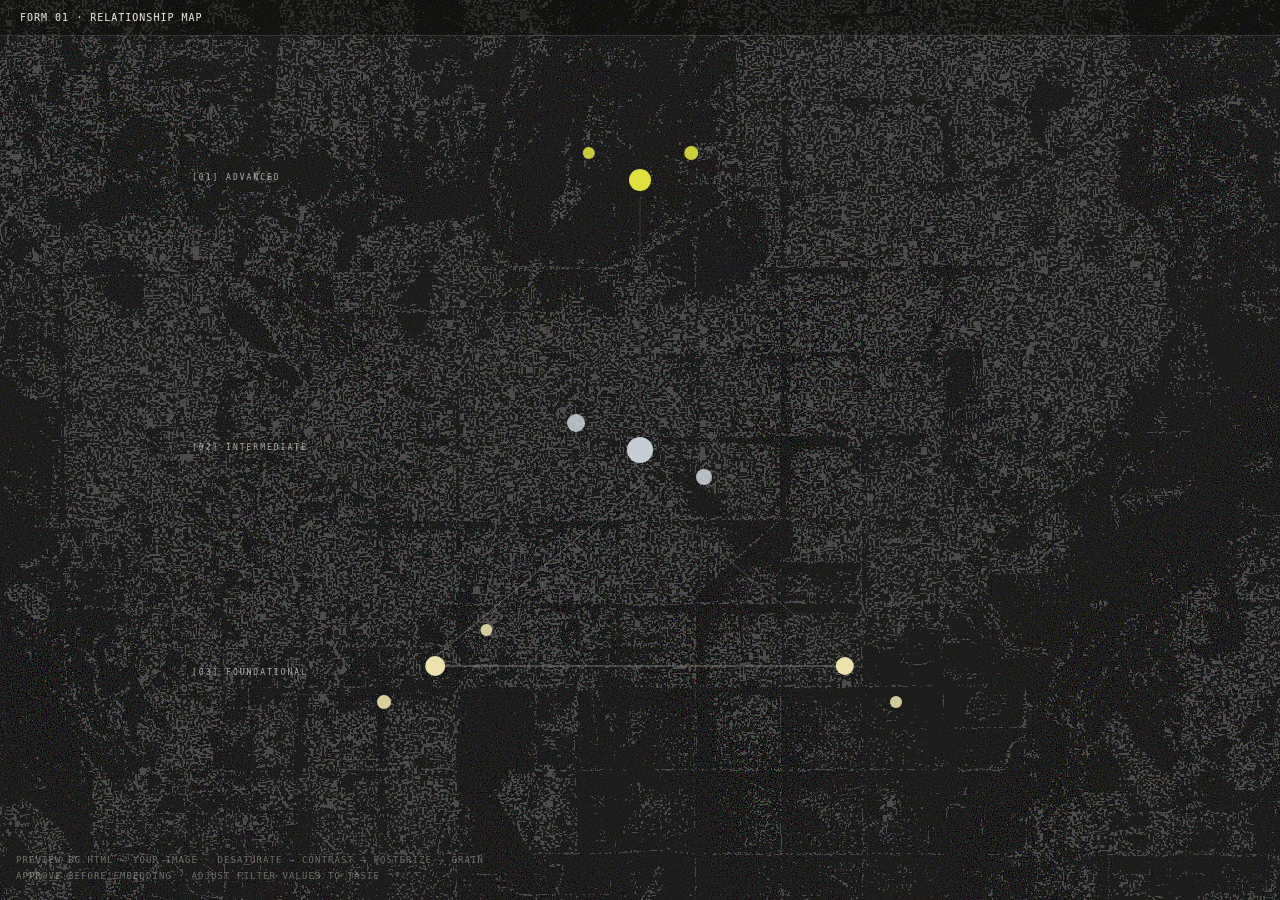
<file: preview_bg.html>
<!DOCTYPE html>
<html lang="en">
<head>
<meta charset="UTF-8">
<meta name="viewport" content="width=device-width, initial-scale=1.0">
<title>Background Preview — Terrain Image</title>
<style>
  * { box-sizing: border-box; margin: 0; padding: 0; }
  body { background: #0a0905; overflow: hidden; height: 100dvh; width: 100vw; }

  .bg {
    position: fixed; top: 0; left: 0;
    width: 100%; height: 100%;
    z-index: 0;
  }

  .overlay {
    position: fixed; top: 0; left: 0; right: 0; bottom: 0;
    z-index: 10;
    pointer-events: none;
    font-family: 'JetBrains Mono', ui-monospace, monospace;
    font-size: 10px;
    letter-spacing: 0.1em;
  }

  .header {
    padding: 12px 20px;
    color: #efebe1;
    text-transform: uppercase;
    border-bottom: 1px solid #efebe128;
    background: rgba(10,9,5,0.45);
  }

  .note {
    position: absolute;
    bottom: 16px; left: 16px;
    color: #efebe1;
    opacity: 0.4;
    font-size: 9px;
    letter-spacing: 0.12em;
    line-height: 1.8;
    text-transform: uppercase;
  }

  .reg-tl { position: fixed; top: 8px; left: 8px; width: 8px; height: 8px;
    border-top: 1px solid #efebe140; border-left: 1px solid #efebe140; }
  .reg-br { position: fixed; bottom: 8px; right: 8px; width: 8px; height: 8px;
    border-bottom: 1px solid #efebe140; border-right: 1px solid #efebe140; }
</style>
</head>
<body>

<!--
  FILTER CHAIN (applied to your actual image):
  1. feColorMatrix saturate=0    → strip all colour, pure grey
  2. feColorMatrix contrast/dark → output = 1.5×input − 0.6  (pushes pale grey to dark)
  3. feComponentTransfer discrete → 5-band hard posterize (the xerox effect)
  4. feTurbulence grain + cloud mask → patchy photocopy grain
  5. feComposite → blend grain into posterized image (15% grain / 85% image)

  KNOBS:
  - darken matrix: raise/lower the last number (-0.6) to brighten/darken
  - contrast matrix: raise/lower first number (1.5) for more/less contrast
  - discrete tableValues: fewer distinct values = more abstracted
  - grain k2 value: raise to add more grain
-->

<svg class="bg" xmlns="http://www.w3.org/2000/svg" xmlns:xlink="http://www.w3.org/1999/xlink">
  <defs>
    <filter id="terrain" x="0%" y="0%" width="100%" height="100%"
            color-interpolation-filters="linearRGB">

      <!-- 1. Desaturate: strip image colour → pure grey -->
      <feColorMatrix type="saturate" values="0" result="grey"/>

      <!-- 2. Darken + contrast: output = 1.5×input − 0.60 -->
      <!--    pale aerial grey (~0.75) → 0.525; midtones → darker; shadows → black -->
      <feColorMatrix in="grey" type="matrix"
        values="1.5 0 0 0 -0.60   0 1.5 0 0 -0.60   0 0 1.5 0 -0.60   0 0 0 1 0"
        result="dark"/>

      <!-- 3. Posterize: 5 hard bands — the abstraction/xerox effect -->
      <!--    [0–0.3]→0.0  [0.3–0.5]→0.08  [0.5–0.7]→0.28  [0.7–0.88]→0.52  [0.88–1]→0.76 -->
      <feComponentTransfer in="dark" result="poster">
        <feFuncR type="discrete" tableValues="0.0 0.0 0.0 0.08 0.08 0.28 0.28 0.52 0.52 0.76"/>
        <feFuncG type="discrete" tableValues="0.0 0.0 0.0 0.08 0.08 0.28 0.28 0.52 0.52 0.76"/>
        <feFuncB type="discrete" tableValues="0.0 0.0 0.0 0.08 0.08 0.28 0.28 0.52 0.52 0.76"/>
      </feComponentTransfer>

      <!-- 4a. Fine photocopy grain -->
      <feTurbulence type="fractalNoise"
        baseFrequency="0.80" numOctaves="4" seed="7" result="finegrain"/>

      <!-- 4b. Cloud mask: patchy grain density -->
      <feTurbulence type="fractalNoise"
        baseFrequency="0.006 0.004" numOctaves="2" seed="99" result="graincloud"/>
      <feComposite in="finegrain" in2="graincloud"
        operator="arithmetic" k1="1.9" k2="0" k3="-0.45" k4="0.08" result="grain"/>

      <!-- 5. Mix: grain subordinate to image structure -->
      <feComposite in="grain" in2="poster"
        operator="arithmetic" k1="0" k2="0.15" k3="0.85" k4="0"/>

    </filter>
  </defs>

  <!-- Your image, scaled to fill the viewport, filter applied -->
  <image href="data/bg_terrain.jpg"
         x="0" y="0" width="100%" height="100%"
         preserveAspectRatio="xMidYMid slice"
         filter="url(#terrain)"/>
</svg>

<!-- Sample UI to judge legibility over the texture -->
<div class="overlay">
  <div class="header">FORM 01 · RELATIONSHIP MAP</div>

  <svg style="position:absolute;top:0;left:0;width:100%;height:100%;pointer-events:none">

    <!-- Sample links -->
    <line x1="50%" y1="22%" x2="50%" y2="46%" stroke="#3a3836" stroke-width="1.2" stroke-opacity="0.9"/>
    <line x1="50%" y1="54%" x2="34%" y2="73%" stroke="#7a7876" stroke-width="1" stroke-opacity="0.8"/>
    <line x1="50%" y1="54%" x2="66%" y2="73%" stroke="#5a5856" stroke-width="1" stroke-opacity="0.8"/>
    <line x1="34%" y1="74%" x2="66%" y2="74%" stroke="#9a9896" stroke-width="1" stroke-opacity="0.7"/>

    <!-- Advanced nodes (#e0e03e) -->
    <circle cx="50%" cy="20%" r="11" fill="#e0e03e"/>
    <circle cx="54%" cy="17%" r="7"  fill="#e0e03e" fill-opacity="0.9"/>
    <circle cx="46%" cy="17%" r="6"  fill="#e0e03e" fill-opacity="0.88"/>

    <!-- Intermediate (#c5ccd5) -->
    <circle cx="50%" cy="50%" r="13" fill="#c5ccd5"/>
    <circle cx="55%" cy="53%" r="8"  fill="#c5ccd5" fill-opacity="0.9"/>
    <circle cx="45%" cy="47%" r="9"  fill="#c5ccd5" fill-opacity="0.88"/>

    <!-- Foundational (#ede2ac) -->
    <circle cx="34%" cy="74%" r="10" fill="#ede2ac"/>
    <circle cx="30%" cy="78%" r="7"  fill="#ede2ac" fill-opacity="0.9"/>
    <circle cx="38%" cy="70%" r="6"  fill="#ede2ac" fill-opacity="0.88"/>
    <circle cx="66%" cy="74%" r="9"  fill="#ede2ac"/>
    <circle cx="70%" cy="78%" r="6"  fill="#ede2ac" fill-opacity="0.88"/>

    <!-- Labels in paper colour -->
    <text x="15%" y="20%" font-family="monospace" font-size="8"
          fill="#efebe1" opacity="0.7" letter-spacing="2">[01] ADVANCED</text>
    <text x="15%" y="50%" font-family="monospace" font-size="8"
          fill="#efebe1" opacity="0.7" letter-spacing="2">[02] INTERMEDIATE</text>
    <text x="15%" y="75%" font-family="monospace" font-size="8"
          fill="#efebe1" opacity="0.7" letter-spacing="2">[03] FOUNDATIONAL</text>
  </svg>

  <div class="note">
    preview_bg.html — your image · desaturate → contrast → posterize → grain<br>
    approve before embedding · adjust filter values to taste
  </div>
</div>

<div class="reg-tl"></div>
<div class="reg-br"></div>

</body>
</html>
</file>
